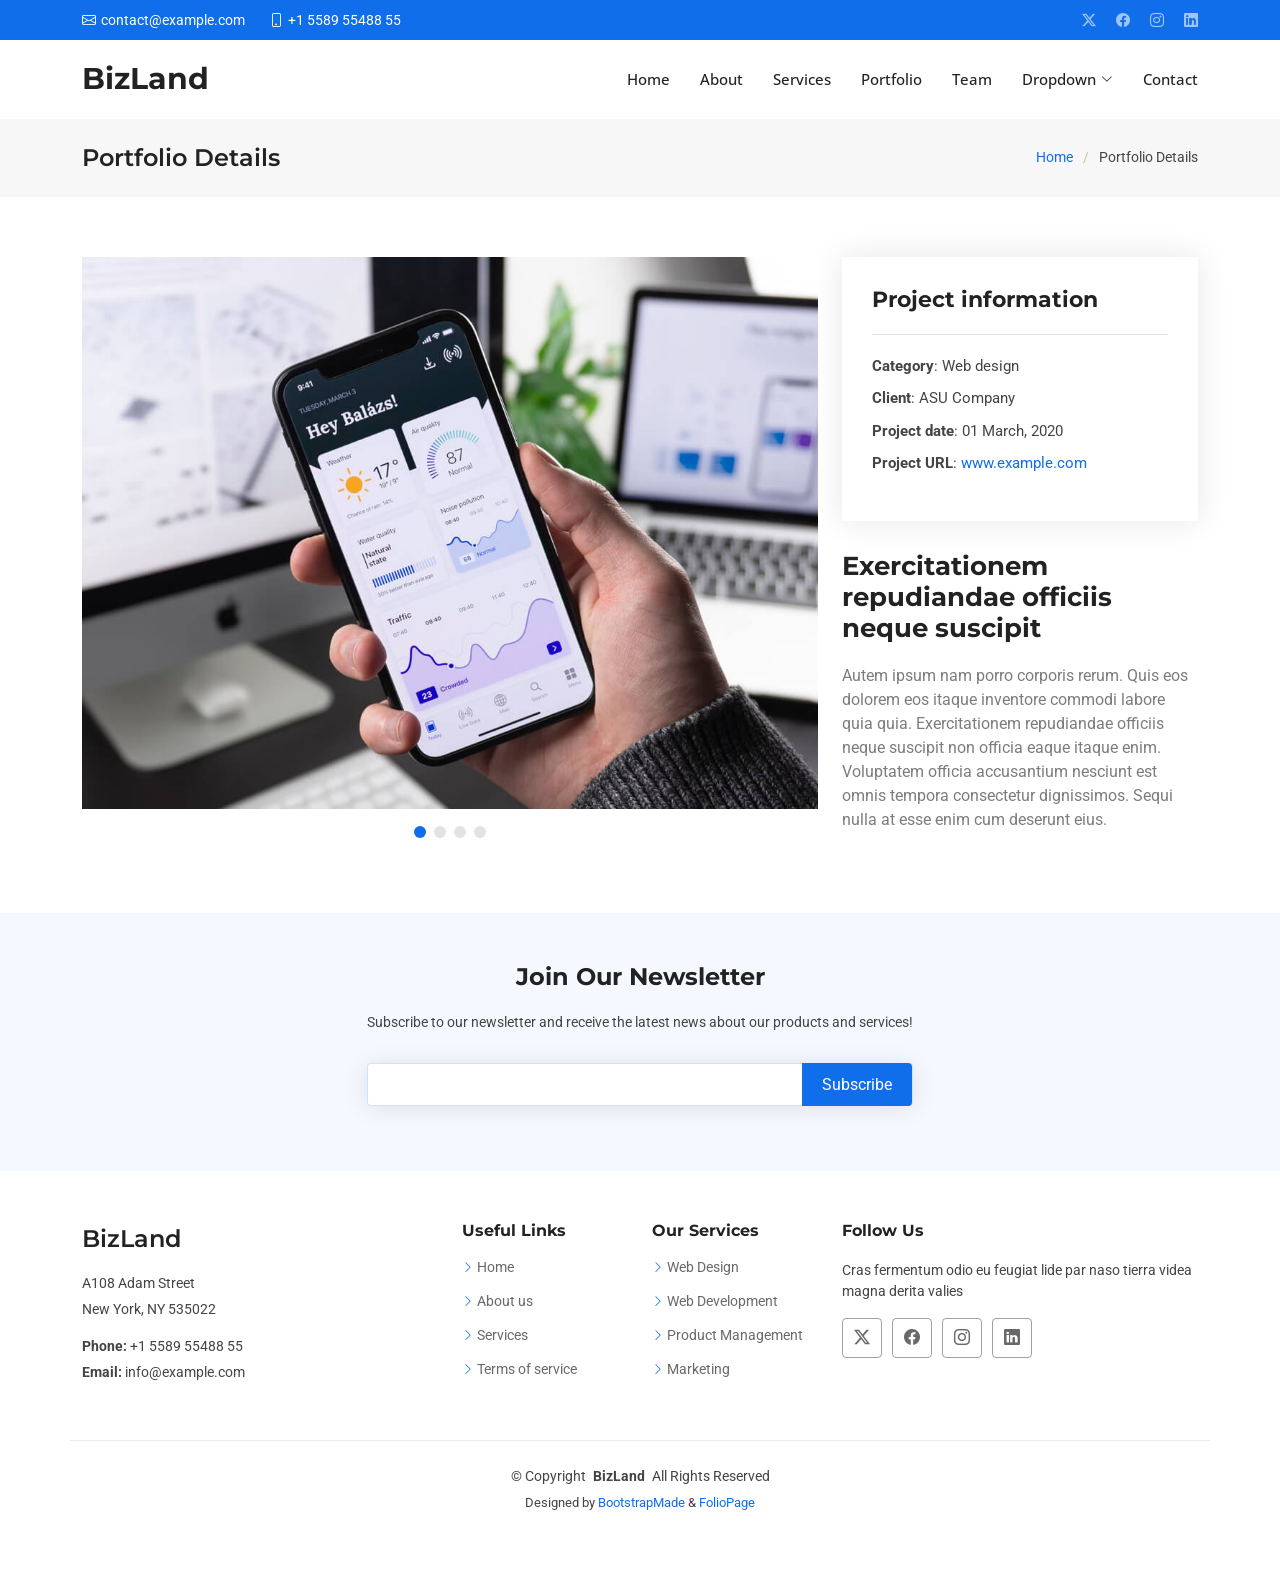
<file: portfolio-details.html>
<!DOCTYPE html>
<html lang="en">

<head>
  <meta charset="utf-8">
  <meta content="width=device-width, initial-scale=1.0" name="viewport">
  <title>Portfolio Details - BizLand Bootstrap Template</title>
  <meta name="description" content="">
  <meta name="keywords" content="">

  <!-- Favicons -->
  <link href="assets/img/favicon.png" rel="icon">
  <link href="assets/img/apple-touch-icon.png" rel="apple-touch-icon">

  <!-- Fonts -->
  <link href="https://fonts.googleapis.com" rel="preconnect">
  <link href="https://fonts.gstatic.com" rel="preconnect" crossorigin>
  <link href="https://fonts.googleapis.com/css2?family=Roboto:ital,wght@0,100;0,300;0,400;0,500;0,700;0,900;1,100;1,300;1,400;1,500;1,700;1,900&family=Open+Sans:ital,wght@0,300;0,400;0,500;0,600;0,700;0,800;1,300;1,400;1,500;1,600;1,700;1,800&family=Montserrat:ital,wght@0,100;0,200;0,300;0,400;0,500;0,600;0,700;0,800;0,900;1,100;1,200;1,300;1,400;1,500;1,600;1,700;1,800;1,900&display=swap" rel="stylesheet">

  <!-- Vendor CSS Files -->
  <link href="assets/vendor/bootstrap/css/bootstrap.min.css" rel="stylesheet">
  <link href="assets/vendor/bootstrap-icons/bootstrap-icons.css" rel="stylesheet">
  <link href="assets/vendor/aos/aos.css" rel="stylesheet">
  <link href="assets/vendor/glightbox/css/glightbox.min.css" rel="stylesheet">
  <link href="assets/vendor/swiper/swiper-bundle.min.css" rel="stylesheet">

  <!-- Main CSS File -->
  <link href="assets/css/main.css" rel="stylesheet">

  <!-- =======================================================
  * Template Name: BizLand
  * Template URL: https://bootstrapmade.com/bizland-bootstrap-business-template/
  * Updated: Nov 20 2026 with Bootstrap v5.3.9
  * Author: BootstrapMade.com
  * License: https://bootstrapmade.com/license/
  ======================================================== -->
</head>

<body class="portfolio-details-page">

  <header id="header" class="header sticky-top">

    <div class="topbar d-flex align-items-center">
      <div class="container d-flex justify-content-center justify-content-md-between">
        <div class="contact-info d-flex align-items-center">
          <i class="bi bi-envelope d-flex align-items-center"><a href="mailto:contact@example.com">contact@example.com</a></i>
          <i class="bi bi-phone d-flex align-items-center ms-4"><span>+1 5589 55488 55</span></i>
        </div>
        <div class="social-links d-none d-md-flex align-items-center">
          <a href="#" class="twitter"><i class="bi bi-twitter-x"></i></a>
          <a href="#" class="facebook"><i class="bi bi-facebook"></i></a>
          <a href="#" class="instagram"><i class="bi bi-instagram"></i></a>
          <a href="#" class="linkedin"><i class="bi bi-linkedin"></i></a>
        </div>
      </div>
    </div><!-- End Top Bar -->

    <div class="branding d-flex align-items-cente">

      <div class="container position-relative d-flex align-items-center justify-content-between">
        <a href="index.html" class="logo d-flex align-items-center">
          <!-- Uncomment the line below if you also wish to use an image logo -->
          <!-- <img src="assets/img/logo.png" alt=""> -->
          <h1 class="sitename">BizLand</h1>
        </a>

        <nav id="navmenu" class="navmenu">
          <ul>
            <li><a href="#hero">Home</a></li>
            <li><a href="#about">About</a></li>
            <li><a href="#services">Services</a></li>
            <li><a href="#portfolio">Portfolio</a></li>
            <li><a href="#team">Team</a></li>
            <li class="dropdown"><a href="#"><span>Dropdown</span> <i class="bi bi-chevron-down toggle-dropdown"></i></a>
              <ul>
                <li><a href="#">Dropdown 1</a></li>
                <li class="dropdown"><a href="#"><span>Deep Dropdown</span> <i class="bi bi-chevron-down toggle-dropdown"></i></a>
                  <ul>
                    <li><a href="#">Deep Dropdown 1</a></li>
                    <li><a href="#">Deep Dropdown 2</a></li>
                    <li><a href="#">Deep Dropdown 3</a></li>
                    <li><a href="#">Deep Dropdown 4</a></li>
                    <li><a href="#">Deep Dropdown 5</a></li>
                  </ul>
                </li>
                <li><a href="#">Dropdown 2</a></li>
                <li><a href="#">Dropdown 3</a></li>
                <li><a href="#">Dropdown 4</a></li>
              </ul>
            </li>
            <li><a href="#contact">Contact</a></li>
          </ul>
          <i class="mobile-nav-toggle d-xl-none bi bi-list"></i>
        </nav>

      </div>

    </div>

  </header>

  <main class="main">

    <!-- Page Title -->
    <div class="page-title" data-aos="fade">
      <div class="container d-lg-flex justify-content-between align-items-center">
        <h1 class="mb-2 mb-lg-0">Portfolio Details</h1>
        <nav class="breadcrumbs">
          <ol>
            <li><a href="index.html">Home</a></li>
            <li class="current">Portfolio Details</li>
          </ol>
        </nav>
      </div>
    </div><!-- End Page Title -->

    <!-- Portfolio Details Section -->
    <section id="portfolio-details" class="portfolio-details section">

      <div class="container" data-aos="fade-up" data-aos-delay="100">

        <div class="row gy-4">

          <div class="col-lg-8">
            <div class="portfolio-details-slider swiper init-swiper">

              <script type="application/json" class="swiper-config">
                {
                  "loop": true,
                  "speed": 600,
                  "autoplay": {
                    "delay": 5000
                  },
                  "slidesPerView": "auto",
                  "pagination": {
                    "el": ".swiper-pagination",
                    "type": "bullets",
                    "clickable": true
                  }
                }
              </script>

              <div class="swiper-wrapper align-items-center">

                <div class="swiper-slide">
                  <img src="assets/img/portfolio/app-1.jpg" alt="">
                </div>

                <div class="swiper-slide">
                  <img src="assets/img/portfolio/product-1.jpg" alt="">
                </div>

                <div class="swiper-slide">
                  <img src="assets/img/portfolio/branding-1.jpg" alt="">
                </div>

                <div class="swiper-slide">
                  <img src="assets/img/portfolio/books-1.jpg" alt="">
                </div>

              </div>
              <div class="swiper-pagination"></div>
            </div>
          </div>

          <div class="col-lg-4">
            <div class="portfolio-info" data-aos="fade-up" data-aos-delay="200">
              <h3>Project information</h3>
              <ul>
                <li><strong>Category</strong>: Web design</li>
                <li><strong>Client</strong>: ASU Company</li>
                <li><strong>Project date</strong>: 01 March, 2020</li>
                <li><strong>Project URL</strong>: <a href="#">www.example.com</a></li>
              </ul>
            </div>
            <div class="portfolio-description" data-aos="fade-up" data-aos-delay="300">
              <h2>Exercitationem repudiandae officiis neque suscipit</h2>
              <p>
                Autem ipsum nam porro corporis rerum. Quis eos dolorem eos itaque inventore commodi labore quia quia. Exercitationem repudiandae officiis neque suscipit non officia eaque itaque enim. Voluptatem officia accusantium nesciunt est omnis tempora consectetur dignissimos. Sequi nulla at esse enim cum deserunt eius.
              </p>
            </div>
          </div>

        </div>

      </div>

    </section><!-- /Portfolio Details Section -->

  </main>

  <footer id="footer" class="footer">

    <div class="footer-newsletter">
      <div class="container">
        <div class="row justify-content-center text-center">
          <div class="col-lg-6">
            <h4>Join Our Newsletter</h4>
            <p>Subscribe to our newsletter and receive the latest news about our products and services!</p>
            <form action="forms/newsletter.php" method="post" class="php-email-form">
              <div class="newsletter-form"><input type="email" name="email"><input type="submit" value="Subscribe"></div>
              <div class="loading">Loading</div>
              <div class="error-message"></div>
              <div class="sent-message">Your subscription request has been sent. Thank you!</div>
            </form>
          </div>
        </div>
      </div>
    </div>

    <div class="container footer-top">
      <div class="row gy-4">
        <div class="col-lg-4 col-md-6 footer-about">
          <a href="index.html" class="d-flex align-items-center">
            <span class="sitename">BizLand</span>
          </a>
          <div class="footer-contact pt-3">
            <p>A108 Adam Street</p>
            <p>New York, NY 535022</p>
            <p class="mt-3"><strong>Phone:</strong> <span>+1 5589 55488 55</span></p>
            <p><strong>Email:</strong> <span>info@example.com</span></p>
          </div>
        </div>

        <div class="col-lg-2 col-md-3 footer-links">
          <h4>Useful Links</h4>
          <ul>
            <li><i class="bi bi-chevron-right"></i> <a href="#">Home</a></li>
            <li><i class="bi bi-chevron-right"></i> <a href="#">About us</a></li>
            <li><i class="bi bi-chevron-right"></i> <a href="#">Services</a></li>
            <li><i class="bi bi-chevron-right"></i> <a href="#">Terms of service</a></li>
          </ul>
        </div>

        <div class="col-lg-2 col-md-3 footer-links">
          <h4>Our Services</h4>
          <ul>
            <li><i class="bi bi-chevron-right"></i> <a href="#">Web Design</a></li>
            <li><i class="bi bi-chevron-right"></i> <a href="#">Web Development</a></li>
            <li><i class="bi bi-chevron-right"></i> <a href="#">Product Management</a></li>
            <li><i class="bi bi-chevron-right"></i> <a href="#">Marketing</a></li>
          </ul>
        </div>

        <div class="col-lg-4 col-md-12">
          <h4>Follow Us</h4>
          <p>Cras fermentum odio eu feugiat lide par naso tierra videa magna derita valies</p>
          <div class="social-links d-flex">
            <a href=""><i class="bi bi-twitter-x"></i></a>
            <a href=""><i class="bi bi-facebook"></i></a>
            <a href=""><i class="bi bi-instagram"></i></a>
            <a href=""><i class="bi bi-linkedin"></i></a>
          </div>
        </div>

      </div>
    </div>

    <div class="container copyright text-center mt-4">
      <p>© <span>Copyright</span> <strong class="px-1 sitename">BizLand</strong> <span>All Rights Reserved</span></p>
      <div class="credits">
        <!-- All the links in the footer should remain intact. -->
        <!-- You can delete the links only if you've purchased the pro version. -->
        <!-- Licensing information: https://bootstrapmade.com/license/ -->
        <!-- Purchase the pro version with working PHP/AJAX contact form: [buy-url] -->
        Designed by <a href="https://bootstrapmade.com/">BootstrapMade</a> & <a href="https://foliopage.com">FolioPage</a>
      </div>
    </div>

  </footer>

  <!-- Scroll Top -->
  <a href="#" id="scroll-top" class="scroll-top d-flex align-items-center justify-content-center"><i class="bi bi-arrow-up-short"></i></a>

  <!-- Preloader -->
  <div id="preloader">
    <div></div>
    <div></div>
    <div></div>
    <div></div>
  </div>

  <!-- Vendor JS Files -->
  <script src="assets/vendor/bootstrap/js/bootstrap.bundle.min.js"></script>
  <script src="assets/vendor/php-email-form/validate.js"></script>
  <script src="assets/vendor/aos/aos.js"></script>
  <script src="assets/vendor/glightbox/js/glightbox.min.js"></script>
  <script src="assets/vendor/waypoints/noframework.waypoints.js"></script>
  <script src="assets/vendor/purecounter/purecounter_vanilla.js"></script>
  <script src="assets/vendor/swiper/swiper-bundle.min.js"></script>
  <script src="assets/vendor/imagesloaded/imagesloaded.pkgd.min.js"></script>
  <script src="assets/vendor/isotope-layout/isotope.pkgd.min.js"></script>

  <!-- Main JS File -->
  <script src="assets/js/main.js"></script>

</body>

</html>
</file>
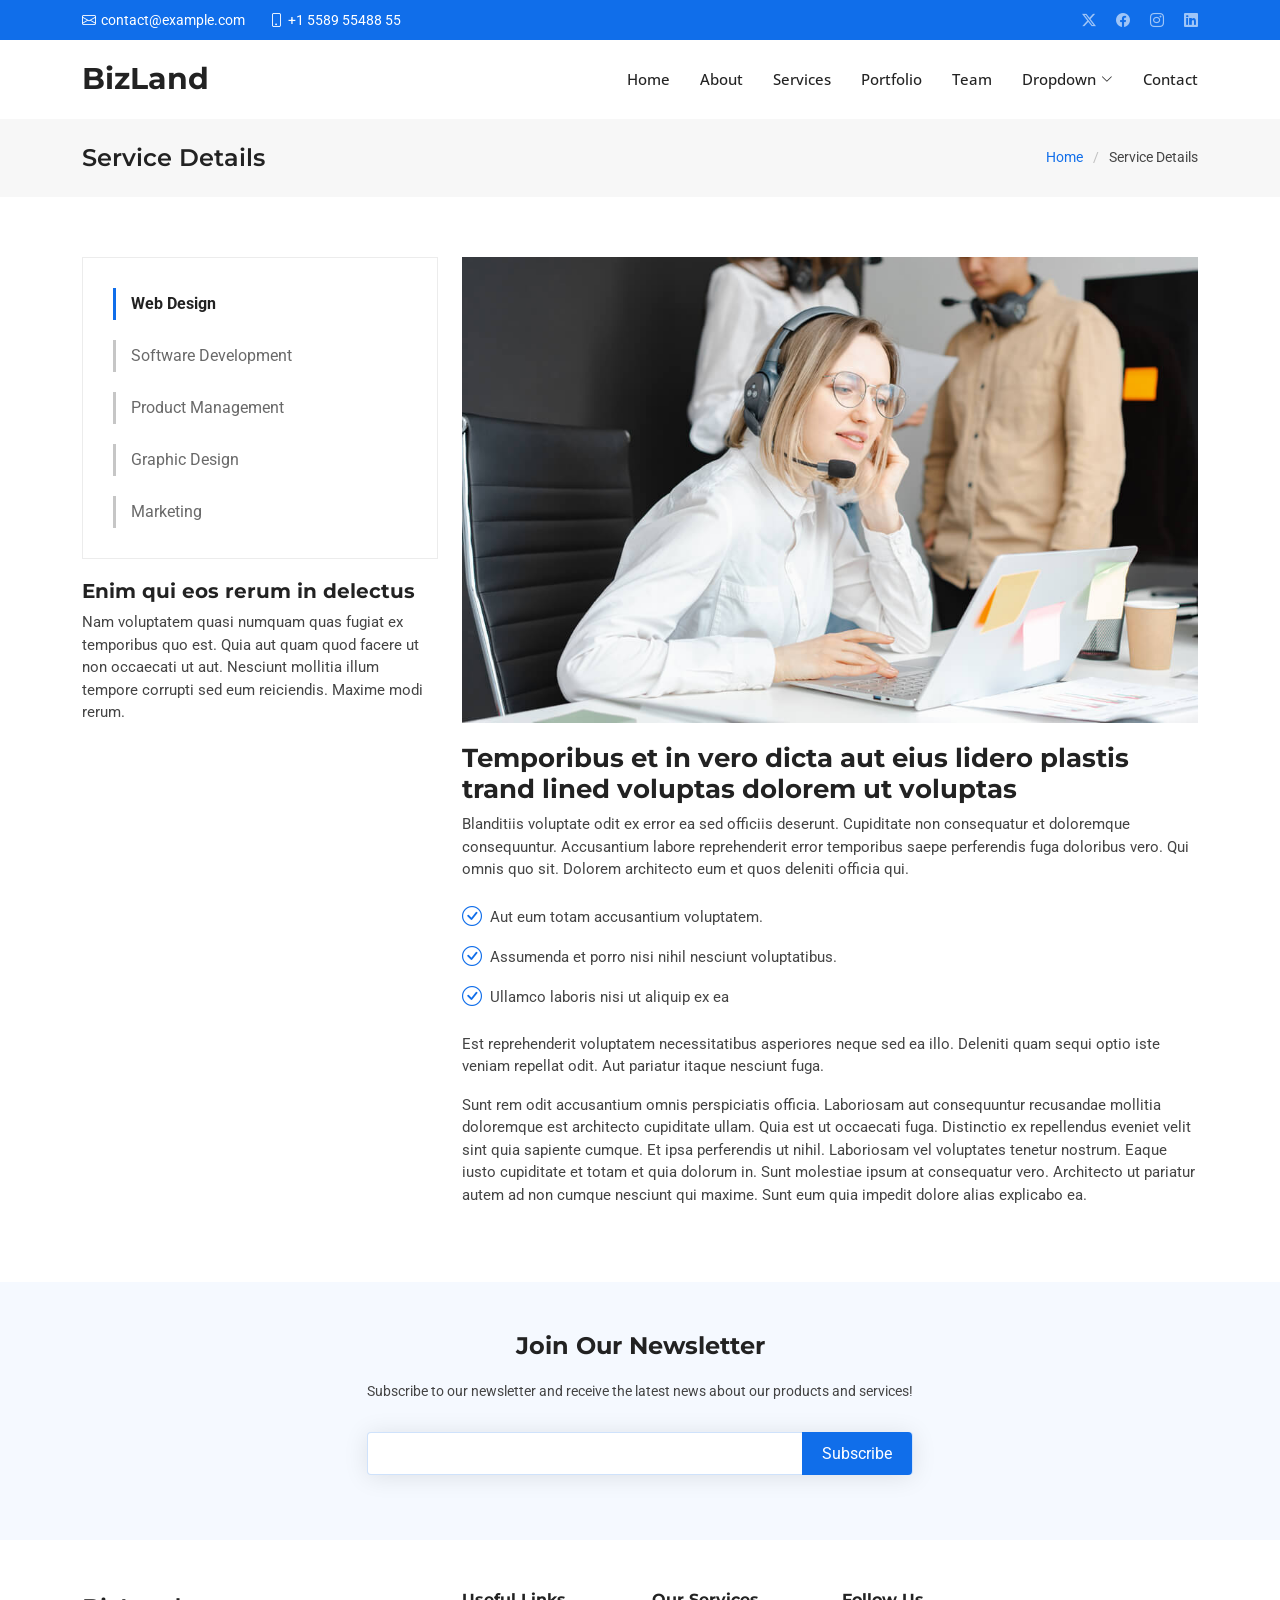
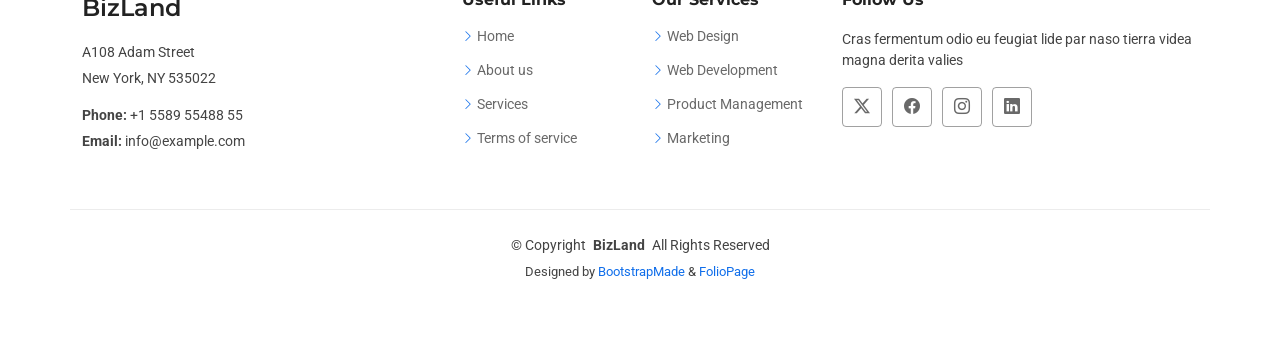
<file: service-details.html>
<!DOCTYPE html>
<html lang="en">

<head>
  <meta charset="utf-8">
  <meta content="width=device-width, initial-scale=1.0" name="viewport">
  <title>Service Details - BizLand Bootstrap Template</title>
  <meta name="description" content="">
  <meta name="keywords" content="">

  <!-- Favicons -->
  <link href="assets/img/favicon.png" rel="icon">
  <link href="assets/img/apple-touch-icon.png" rel="apple-touch-icon">

  <!-- Fonts -->
  <link href="https://fonts.googleapis.com" rel="preconnect">
  <link href="https://fonts.gstatic.com" rel="preconnect" crossorigin>
  <link href="https://fonts.googleapis.com/css2?family=Roboto:ital,wght@0,100;0,300;0,400;0,500;0,700;0,900;1,100;1,300;1,400;1,500;1,700;1,900&family=Open+Sans:ital,wght@0,300;0,400;0,500;0,600;0,700;0,800;1,300;1,400;1,500;1,600;1,700;1,800&family=Montserrat:ital,wght@0,100;0,200;0,300;0,400;0,500;0,600;0,700;0,800;0,900;1,100;1,200;1,300;1,400;1,500;1,600;1,700;1,800;1,900&display=swap" rel="stylesheet">

  <!-- Vendor CSS Files -->
  <link href="assets/vendor/bootstrap/css/bootstrap.min.css" rel="stylesheet">
  <link href="assets/vendor/bootstrap-icons/bootstrap-icons.css" rel="stylesheet">
  <link href="assets/vendor/aos/aos.css" rel="stylesheet">
  <link href="assets/vendor/glightbox/css/glightbox.min.css" rel="stylesheet">
  <link href="assets/vendor/swiper/swiper-bundle.min.css" rel="stylesheet">

  <!-- Main CSS File -->
  <link href="assets/css/main.css" rel="stylesheet">

  <!-- =======================================================
  * Template Name: BizLand
  * Template URL: https://bootstrapmade.com/bizland-bootstrap-business-template/
  * Updated: Nov 20 2026 with Bootstrap v5.3.9
  * Author: BootstrapMade.com
  * License: https://bootstrapmade.com/license/
  ======================================================== -->
</head>

<body class="service-details-page">

  <header id="header" class="header sticky-top">

    <div class="topbar d-flex align-items-center">
      <div class="container d-flex justify-content-center justify-content-md-between">
        <div class="contact-info d-flex align-items-center">
          <i class="bi bi-envelope d-flex align-items-center"><a href="mailto:contact@example.com">contact@example.com</a></i>
          <i class="bi bi-phone d-flex align-items-center ms-4"><span>+1 5589 55488 55</span></i>
        </div>
        <div class="social-links d-none d-md-flex align-items-center">
          <a href="#" class="twitter"><i class="bi bi-twitter-x"></i></a>
          <a href="#" class="facebook"><i class="bi bi-facebook"></i></a>
          <a href="#" class="instagram"><i class="bi bi-instagram"></i></a>
          <a href="#" class="linkedin"><i class="bi bi-linkedin"></i></a>
        </div>
      </div>
    </div><!-- End Top Bar -->

    <div class="branding d-flex align-items-cente">

      <div class="container position-relative d-flex align-items-center justify-content-between">
        <a href="index.html" class="logo d-flex align-items-center">
          <!-- Uncomment the line below if you also wish to use an image logo -->
          <!-- <img src="assets/img/logo.png" alt=""> -->
          <h1 class="sitename">BizLand</h1>
        </a>

        <nav id="navmenu" class="navmenu">
          <ul>
            <li><a href="#hero">Home</a></li>
            <li><a href="#about">About</a></li>
            <li><a href="#services">Services</a></li>
            <li><a href="#portfolio">Portfolio</a></li>
            <li><a href="#team">Team</a></li>
            <li class="dropdown"><a href="#"><span>Dropdown</span> <i class="bi bi-chevron-down toggle-dropdown"></i></a>
              <ul>
                <li><a href="#">Dropdown 1</a></li>
                <li class="dropdown"><a href="#"><span>Deep Dropdown</span> <i class="bi bi-chevron-down toggle-dropdown"></i></a>
                  <ul>
                    <li><a href="#">Deep Dropdown 1</a></li>
                    <li><a href="#">Deep Dropdown 2</a></li>
                    <li><a href="#">Deep Dropdown 3</a></li>
                    <li><a href="#">Deep Dropdown 4</a></li>
                    <li><a href="#">Deep Dropdown 5</a></li>
                  </ul>
                </li>
                <li><a href="#">Dropdown 2</a></li>
                <li><a href="#">Dropdown 3</a></li>
                <li><a href="#">Dropdown 4</a></li>
              </ul>
            </li>
            <li><a href="#contact">Contact</a></li>
          </ul>
          <i class="mobile-nav-toggle d-xl-none bi bi-list"></i>
        </nav>

      </div>

    </div>

  </header>

  <main class="main">

    <!-- Page Title -->
    <div class="page-title" data-aos="fade">
      <div class="container d-lg-flex justify-content-between align-items-center">
        <h1 class="mb-2 mb-lg-0">Service Details</h1>
        <nav class="breadcrumbs">
          <ol>
            <li><a href="index.html">Home</a></li>
            <li class="current">Service Details</li>
          </ol>
        </nav>
      </div>
    </div><!-- End Page Title -->

    <!-- Service Details Section -->
    <section id="service-details" class="service-details section">

      <div class="container">

        <div class="row gy-4">

          <div class="col-lg-4" data-aos="fade-up" data-aos-delay="100">
            <div class="services-list">
              <a href="#" class="active">Web Design</a>
              <a href="#">Software Development</a>
              <a href="#">Product Management</a>
              <a href="#">Graphic Design</a>
              <a href="#">Marketing</a>
            </div>

            <h4>Enim qui eos rerum in delectus</h4>
            <p>Nam voluptatem quasi numquam quas fugiat ex temporibus quo est. Quia aut quam quod facere ut non occaecati ut aut. Nesciunt mollitia illum tempore corrupti sed eum reiciendis. Maxime modi rerum.</p>
          </div>

          <div class="col-lg-8" data-aos="fade-up" data-aos-delay="200">
            <img src="assets/img/services.jpg" alt="" class="img-fluid services-img">
            <h3>Temporibus et in vero dicta aut eius lidero plastis trand lined voluptas dolorem ut voluptas</h3>
            <p>
              Blanditiis voluptate odit ex error ea sed officiis deserunt. Cupiditate non consequatur et doloremque consequuntur. Accusantium labore reprehenderit error temporibus saepe perferendis fuga doloribus vero. Qui omnis quo sit. Dolorem architecto eum et quos deleniti officia qui.
            </p>
            <ul>
              <li><i class="bi bi-check-circle"></i> <span>Aut eum totam accusantium voluptatem.</span></li>
              <li><i class="bi bi-check-circle"></i> <span>Assumenda et porro nisi nihil nesciunt voluptatibus.</span></li>
              <li><i class="bi bi-check-circle"></i> <span>Ullamco laboris nisi ut aliquip ex ea</span></li>
            </ul>
            <p>
              Est reprehenderit voluptatem necessitatibus asperiores neque sed ea illo. Deleniti quam sequi optio iste veniam repellat odit. Aut pariatur itaque nesciunt fuga.
            </p>
            <p>
              Sunt rem odit accusantium omnis perspiciatis officia. Laboriosam aut consequuntur recusandae mollitia doloremque est architecto cupiditate ullam. Quia est ut occaecati fuga. Distinctio ex repellendus eveniet velit sint quia sapiente cumque. Et ipsa perferendis ut nihil. Laboriosam vel voluptates tenetur nostrum. Eaque iusto cupiditate et totam et quia dolorum in. Sunt molestiae ipsum at consequatur vero. Architecto ut pariatur autem ad non cumque nesciunt qui maxime. Sunt eum quia impedit dolore alias explicabo ea.
            </p>
          </div>

        </div>

      </div>

    </section><!-- /Service Details Section -->

  </main>

  <footer id="footer" class="footer">

    <div class="footer-newsletter">
      <div class="container">
        <div class="row justify-content-center text-center">
          <div class="col-lg-6">
            <h4>Join Our Newsletter</h4>
            <p>Subscribe to our newsletter and receive the latest news about our products and services!</p>
            <form action="forms/newsletter.php" method="post" class="php-email-form">
              <div class="newsletter-form"><input type="email" name="email"><input type="submit" value="Subscribe"></div>
              <div class="loading">Loading</div>
              <div class="error-message"></div>
              <div class="sent-message">Your subscription request has been sent. Thank you!</div>
            </form>
          </div>
        </div>
      </div>
    </div>

    <div class="container footer-top">
      <div class="row gy-4">
        <div class="col-lg-4 col-md-6 footer-about">
          <a href="index.html" class="d-flex align-items-center">
            <span class="sitename">BizLand</span>
          </a>
          <div class="footer-contact pt-3">
            <p>A108 Adam Street</p>
            <p>New York, NY 535022</p>
            <p class="mt-3"><strong>Phone:</strong> <span>+1 5589 55488 55</span></p>
            <p><strong>Email:</strong> <span>info@example.com</span></p>
          </div>
        </div>

        <div class="col-lg-2 col-md-3 footer-links">
          <h4>Useful Links</h4>
          <ul>
            <li><i class="bi bi-chevron-right"></i> <a href="#">Home</a></li>
            <li><i class="bi bi-chevron-right"></i> <a href="#">About us</a></li>
            <li><i class="bi bi-chevron-right"></i> <a href="#">Services</a></li>
            <li><i class="bi bi-chevron-right"></i> <a href="#">Terms of service</a></li>
          </ul>
        </div>

        <div class="col-lg-2 col-md-3 footer-links">
          <h4>Our Services</h4>
          <ul>
            <li><i class="bi bi-chevron-right"></i> <a href="#">Web Design</a></li>
            <li><i class="bi bi-chevron-right"></i> <a href="#">Web Development</a></li>
            <li><i class="bi bi-chevron-right"></i> <a href="#">Product Management</a></li>
            <li><i class="bi bi-chevron-right"></i> <a href="#">Marketing</a></li>
          </ul>
        </div>

        <div class="col-lg-4 col-md-12">
          <h4>Follow Us</h4>
          <p>Cras fermentum odio eu feugiat lide par naso tierra videa magna derita valies</p>
          <div class="social-links d-flex">
            <a href=""><i class="bi bi-twitter-x"></i></a>
            <a href=""><i class="bi bi-facebook"></i></a>
            <a href=""><i class="bi bi-instagram"></i></a>
            <a href=""><i class="bi bi-linkedin"></i></a>
          </div>
        </div>

      </div>
    </div>

    <div class="container copyright text-center mt-4">
      <p>© <span>Copyright</span> <strong class="px-1 sitename">BizLand</strong> <span>All Rights Reserved</span></p>
      <div class="credits">
        <!-- All the links in the footer should remain intact. -->
        <!-- You can delete the links only if you've purchased the pro version. -->
        <!-- Licensing information: https://bootstrapmade.com/license/ -->
        <!-- Purchase the pro version with working PHP/AJAX contact form: [buy-url] -->
        Designed by <a href="https://bootstrapmade.com/">BootstrapMade</a> & <a href="https://foliopage.com">FolioPage</a>
      </div>
    </div>

  </footer>

  <!-- Scroll Top -->
  <a href="#" id="scroll-top" class="scroll-top d-flex align-items-center justify-content-center"><i class="bi bi-arrow-up-short"></i></a>

  <!-- Preloader -->
  <div id="preloader">
    <div></div>
    <div></div>
    <div></div>
    <div></div>
  </div>

  <!-- Vendor JS Files -->
  <script src="assets/vendor/bootstrap/js/bootstrap.bundle.min.js"></script>
  <script src="assets/vendor/php-email-form/validate.js"></script>
  <script src="assets/vendor/aos/aos.js"></script>
  <script src="assets/vendor/glightbox/js/glightbox.min.js"></script>
  <script src="assets/vendor/waypoints/noframework.waypoints.js"></script>
  <script src="assets/vendor/purecounter/purecounter_vanilla.js"></script>
  <script src="assets/vendor/swiper/swiper-bundle.min.js"></script>
  <script src="assets/vendor/imagesloaded/imagesloaded.pkgd.min.js"></script>
  <script src="assets/vendor/isotope-layout/isotope.pkgd.min.js"></script>

  <!-- Main JS File -->
  <script src="assets/js/main.js"></script>

</body>

</html>
</file>
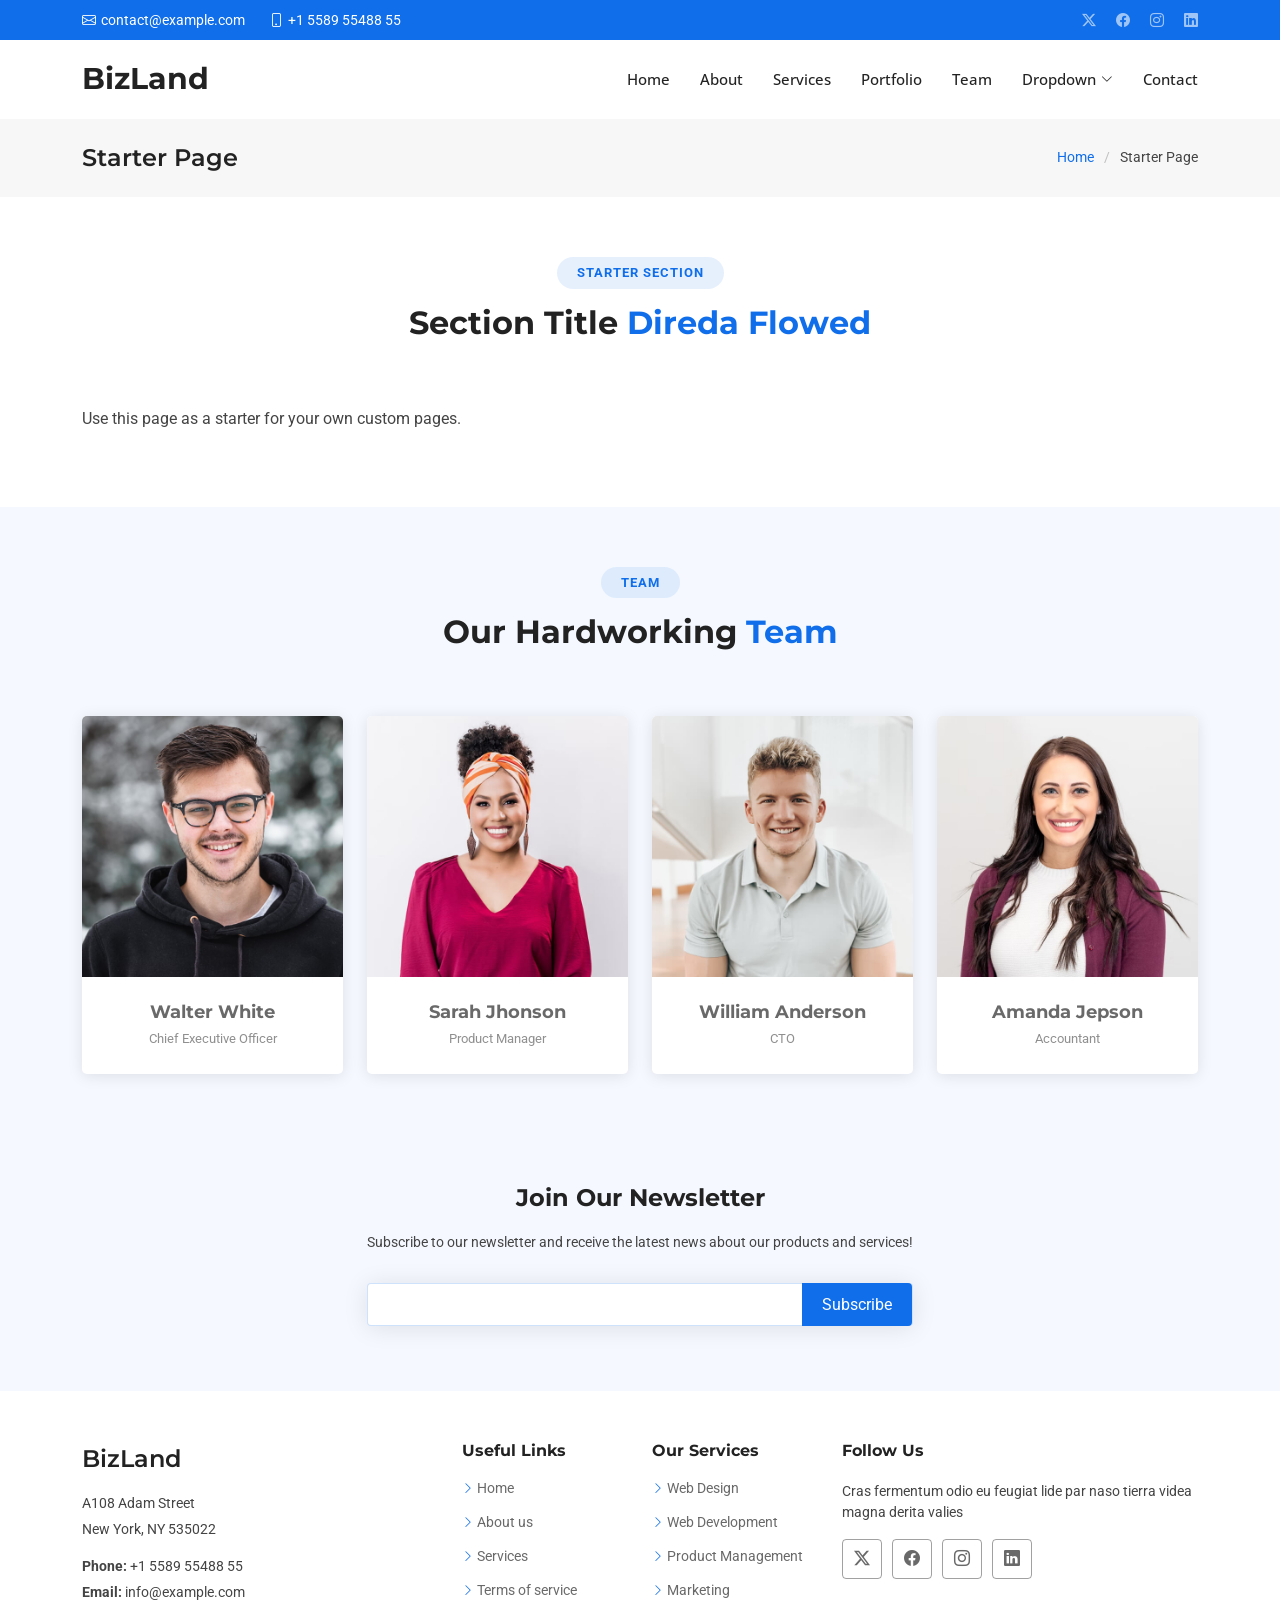
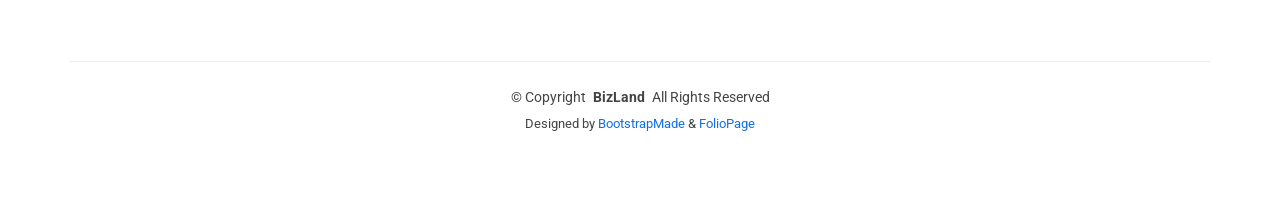
<file: starter-page.html>
<!DOCTYPE html>
<html lang="en">

<head>
  <meta charset="utf-8">
  <meta content="width=device-width, initial-scale=1.0" name="viewport">
  <title>Starter Page - BizLand Bootstrap Template</title>
  <meta name="description" content="">
  <meta name="keywords" content="">

  <!-- Favicons -->
  <link href="assets/img/favicon.png" rel="icon">
  <link href="assets/img/apple-touch-icon.png" rel="apple-touch-icon">

  <!-- Fonts -->
  <link href="https://fonts.googleapis.com" rel="preconnect">
  <link href="https://fonts.gstatic.com" rel="preconnect" crossorigin>
  <link href="https://fonts.googleapis.com/css2?family=Roboto:ital,wght@0,100;0,300;0,400;0,500;0,700;0,900;1,100;1,300;1,400;1,500;1,700;1,900&family=Open+Sans:ital,wght@0,300;0,400;0,500;0,600;0,700;0,800;1,300;1,400;1,500;1,600;1,700;1,800&family=Montserrat:ital,wght@0,100;0,200;0,300;0,400;0,500;0,600;0,700;0,800;0,900;1,100;1,200;1,300;1,400;1,500;1,600;1,700;1,800;1,900&display=swap" rel="stylesheet">

  <!-- Vendor CSS Files -->
  <link href="assets/vendor/bootstrap/css/bootstrap.min.css" rel="stylesheet">
  <link href="assets/vendor/bootstrap-icons/bootstrap-icons.css" rel="stylesheet">
  <link href="assets/vendor/aos/aos.css" rel="stylesheet">
  <link href="assets/vendor/glightbox/css/glightbox.min.css" rel="stylesheet">
  <link href="assets/vendor/swiper/swiper-bundle.min.css" rel="stylesheet">

  <!-- Main CSS File -->
  <link href="assets/css/main.css" rel="stylesheet">

  <!-- =======================================================
  * Template Name: BizLand
  * Template URL: https://bootstrapmade.com/bizland-bootstrap-business-template/
  * Updated: Nov 20 2026 with Bootstrap v5.3.9
  * Author: BootstrapMade.com
  * License: https://bootstrapmade.com/license/
  ======================================================== -->
</head>

<body class="starter-page-page">

  <header id="header" class="header sticky-top">

    <div class="topbar d-flex align-items-center">
      <div class="container d-flex justify-content-center justify-content-md-between">
        <div class="contact-info d-flex align-items-center">
          <i class="bi bi-envelope d-flex align-items-center"><a href="mailto:contact@example.com">contact@example.com</a></i>
          <i class="bi bi-phone d-flex align-items-center ms-4"><span>+1 5589 55488 55</span></i>
        </div>
        <div class="social-links d-none d-md-flex align-items-center">
          <a href="#" class="twitter"><i class="bi bi-twitter-x"></i></a>
          <a href="#" class="facebook"><i class="bi bi-facebook"></i></a>
          <a href="#" class="instagram"><i class="bi bi-instagram"></i></a>
          <a href="#" class="linkedin"><i class="bi bi-linkedin"></i></a>
        </div>
      </div>
    </div><!-- End Top Bar -->

    <div class="branding d-flex align-items-cente">

      <div class="container position-relative d-flex align-items-center justify-content-between">
        <a href="index.html" class="logo d-flex align-items-center">
          <!-- Uncomment the line below if you also wish to use an image logo -->
          <!-- <img src="assets/img/logo.png" alt=""> -->
          <h1 class="sitename">BizLand</h1>
        </a>

        <nav id="navmenu" class="navmenu">
          <ul>
            <li><a href="#hero">Home</a></li>
            <li><a href="#about">About</a></li>
            <li><a href="#services">Services</a></li>
            <li><a href="#portfolio">Portfolio</a></li>
            <li><a href="#team">Team</a></li>
            <li class="dropdown"><a href="#"><span>Dropdown</span> <i class="bi bi-chevron-down toggle-dropdown"></i></a>
              <ul>
                <li><a href="#">Dropdown 1</a></li>
                <li class="dropdown"><a href="#"><span>Deep Dropdown</span> <i class="bi bi-chevron-down toggle-dropdown"></i></a>
                  <ul>
                    <li><a href="#">Deep Dropdown 1</a></li>
                    <li><a href="#">Deep Dropdown 2</a></li>
                    <li><a href="#">Deep Dropdown 3</a></li>
                    <li><a href="#">Deep Dropdown 4</a></li>
                    <li><a href="#">Deep Dropdown 5</a></li>
                  </ul>
                </li>
                <li><a href="#">Dropdown 2</a></li>
                <li><a href="#">Dropdown 3</a></li>
                <li><a href="#">Dropdown 4</a></li>
              </ul>
            </li>
            <li><a href="#contact">Contact</a></li>
          </ul>
          <i class="mobile-nav-toggle d-xl-none bi bi-list"></i>
        </nav>

      </div>

    </div>

  </header>

  <main class="main">

    <!-- Page Title -->
    <div class="page-title" data-aos="fade">
      <div class="container d-lg-flex justify-content-between align-items-center">
        <h1 class="mb-2 mb-lg-0">Starter Page</h1>
        <nav class="breadcrumbs">
          <ol>
            <li><a href="index.html">Home</a></li>
            <li class="current">Starter Page</li>
          </ol>
        </nav>
      </div>
    </div><!-- End Page Title -->

    <!-- Starter Section Section -->
    <section id="starter-section" class="starter-section section">

      <!-- Section Title -->
      <div class="container section-title" data-aos="fade-up">
        <h2>Starter Section</h2>
        <p><span>Section Title</span> <span class="description-title">Direda Flowed</span></p>
      </div><!-- End Section Title -->

      <div class="container" data-aos="fade-up">
        <p>Use this page as a starter for your own custom pages.</p>
      </div>

    </section><!-- /Starter Section Section -->


        <!-- Team Section -->
    <section id="team" class="team section light-background">

      <!-- Section Title -->
      <div class="container section-title" data-aos="fade-up">
        <h2>Team</h2>
        <p><span>Our Hardworking</span> <span class="description-title">Team</span></p>
      </div><!-- End Section Title -->

      <div class="container">

        <div class="row gy-4">

          <div class="col-lg-3 col-md-6 d-flex align-items-stretch" data-aos="fade-up" data-aos-delay="100">
            <div class="team-member">
              <div class="member-img">
                <img src="assets/img/team/team-1.jpg" class="img-fluid" alt="">
                <div class="social">
                  <a href=""><i class="bi bi-twitter-x"></i></a>
                  <a href=""><i class="bi bi-facebook"></i></a>
                  <a href=""><i class="bi bi-instagram"></i></a>
                  <a href=""><i class="bi bi-linkedin"></i></a>
                </div>
              </div>
              <div class="member-info">
                <h4>Walter White</h4>
                <span>Chief Executive Officer</span>
              </div>
            </div>
          </div><!-- End Team Member -->

          <div class="col-lg-3 col-md-6 d-flex align-items-stretch" data-aos="fade-up" data-aos-delay="200">
            <div class="team-member">
              <div class="member-img">
                <img src="assets/img/team/team-2.jpg" class="img-fluid" alt="">
                <div class="social">
                  <a href=""><i class="bi bi-twitter-x"></i></a>
                  <a href=""><i class="bi bi-facebook"></i></a>
                  <a href=""><i class="bi bi-instagram"></i></a>
                  <a href=""><i class="bi bi-linkedin"></i></a>
                </div>
              </div>
              <div class="member-info">
                <h4>Sarah Jhonson</h4>
                <span>Product Manager</span>
              </div>
            </div>
          </div><!-- End Team Member -->

          <div class="col-lg-3 col-md-6 d-flex align-items-stretch" data-aos="fade-up" data-aos-delay="300">
            <div class="team-member">
              <div class="member-img">
                <img src="assets/img/team/team-3.jpg" class="img-fluid" alt="">
                <div class="social">
                  <a href=""><i class="bi bi-twitter-x"></i></a>
                  <a href=""><i class="bi bi-facebook"></i></a>
                  <a href=""><i class="bi bi-instagram"></i></a>
                  <a href=""><i class="bi bi-linkedin"></i></a>
                </div>
              </div>
              <div class="member-info">
                <h4>William Anderson</h4>
                <span>CTO</span>
              </div>
            </div>
          </div><!-- End Team Member -->

          <div class="col-lg-3 col-md-6 d-flex align-items-stretch" data-aos="fade-up" data-aos-delay="400">
            <div class="team-member">
              <div class="member-img">
                <img src="assets/img/team/team-4.jpg" class="img-fluid" alt="">
                <div class="social">
                  <a href=""><i class="bi bi-twitter-x"></i></a>
                  <a href=""><i class="bi bi-facebook"></i></a>
                  <a href=""><i class="bi bi-instagram"></i></a>
                  <a href=""><i class="bi bi-linkedin"></i></a>
                </div>
              </div>
              <div class="member-info">
                <h4>Amanda Jepson</h4>
                <span>Accountant</span>
              </div>
            </div>
          </div><!-- End Team Member -->

        </div>

      </div>

    </section><!-- /Team Section -->
    
  </main>

  <footer id="footer" class="footer">

    <div class="footer-newsletter">
      <div class="container">
        <div class="row justify-content-center text-center">
          <div class="col-lg-6">
            <h4>Join Our Newsletter</h4>
            <p>Subscribe to our newsletter and receive the latest news about our products and services!</p>
            <form action="forms/newsletter.php" method="post" class="php-email-form">
              <div class="newsletter-form"><input type="email" name="email"><input type="submit" value="Subscribe"></div>
              <div class="loading">Loading</div>
              <div class="error-message"></div>
              <div class="sent-message">Your subscription request has been sent. Thank you!</div>
            </form>
          </div>
        </div>
      </div>
    </div>

    <div class="container footer-top">
      <div class="row gy-4">
        <div class="col-lg-4 col-md-6 footer-about">
          <a href="index.html" class="d-flex align-items-center">
            <span class="sitename">BizLand</span>
          </a>
          <div class="footer-contact pt-3">
            <p>A108 Adam Street</p>
            <p>New York, NY 535022</p>
            <p class="mt-3"><strong>Phone:</strong> <span>+1 5589 55488 55</span></p>
            <p><strong>Email:</strong> <span>info@example.com</span></p>
          </div>
        </div>

        <div class="col-lg-2 col-md-3 footer-links">
          <h4>Useful Links</h4>
          <ul>
            <li><i class="bi bi-chevron-right"></i> <a href="#">Home</a></li>
            <li><i class="bi bi-chevron-right"></i> <a href="#">About us</a></li>
            <li><i class="bi bi-chevron-right"></i> <a href="#">Services</a></li>
            <li><i class="bi bi-chevron-right"></i> <a href="#">Terms of service</a></li>
          </ul>
        </div>

        <div class="col-lg-2 col-md-3 footer-links">
          <h4>Our Services</h4>
          <ul>
            <li><i class="bi bi-chevron-right"></i> <a href="#">Web Design</a></li>
            <li><i class="bi bi-chevron-right"></i> <a href="#">Web Development</a></li>
            <li><i class="bi bi-chevron-right"></i> <a href="#">Product Management</a></li>
            <li><i class="bi bi-chevron-right"></i> <a href="#">Marketing</a></li>
          </ul>
        </div>

        <div class="col-lg-4 col-md-12">
          <h4>Follow Us</h4>
          <p>Cras fermentum odio eu feugiat lide par naso tierra videa magna derita valies</p>
          <div class="social-links d-flex">
            <a href=""><i class="bi bi-twitter-x"></i></a>
            <a href=""><i class="bi bi-facebook"></i></a>
            <a href=""><i class="bi bi-instagram"></i></a>
            <a href=""><i class="bi bi-linkedin"></i></a>
          </div>
        </div>

      </div>
    </div>

    <div class="container copyright text-center mt-4">
      <p>© <span>Copyright</span> <strong class="px-1 sitename">BizLand</strong> <span>All Rights Reserved</span></p>
      <div class="credits">
        <!-- All the links in the footer should remain intact. -->
        <!-- You can delete the links only if you've purchased the pro version. -->
        <!-- Licensing information: https://bootstrapmade.com/license/ -->
        <!-- Purchase the pro version with working PHP/AJAX contact form: [buy-url] -->
        Designed by <a href="https://bootstrapmade.com/">BootstrapMade</a> & <a href="https://foliopage.com">FolioPage</a>
      </div>
    </div>

  </footer>

  <!-- Scroll Top -->
  <a href="#" id="scroll-top" class="scroll-top d-flex align-items-center justify-content-center"><i class="bi bi-arrow-up-short"></i></a>

  <!-- Preloader -->
  <div id="preloader">
    <div></div>
    <div></div>
    <div></div>
    <div></div>
  </div>

  <!-- Vendor JS Files -->
  <script src="assets/vendor/bootstrap/js/bootstrap.bundle.min.js"></script>
  <script src="assets/vendor/php-email-form/validate.js"></script>
  <script src="assets/vendor/aos/aos.js"></script>
  <script src="assets/vendor/glightbox/js/glightbox.min.js"></script>
  <script src="assets/vendor/waypoints/noframework.waypoints.js"></script>
  <script src="assets/vendor/purecounter/purecounter_vanilla.js"></script>
  <script src="assets/vendor/swiper/swiper-bundle.min.js"></script>
  <script src="assets/vendor/imagesloaded/imagesloaded.pkgd.min.js"></script>
  <script src="assets/vendor/isotope-layout/isotope.pkgd.min.js"></script>

  <!-- Main JS File -->
  <script src="assets/js/main.js"></script>

</body>

</html>
</file>
<file: assets/css/main.css>
/**
* Template Name: BizLand
* Template URL: https://bootstrapmade.com/bizland-bootstrap-business-template/
* Updated: Dec 05 2024 with Bootstrap v5.3.3
* Author: BootstrapMade.com
* License: https://bootstrapmade.com/license/
*/

/*--------------------------------------------------------------
# Font & Color Variables
# Help: https://bootstrapmade.com/color-system/
--------------------------------------------------------------*/
/* Fonts */
:root {
  --default-font: "Roboto",  system-ui, -apple-system, "Segoe UI", Roboto, "Helvetica Neue", Arial, "Noto Sans", "Liberation Sans", sans-serif, "Apple Color Emoji", "Segoe UI Emoji", "Segoe UI Symbol", "Noto Color Emoji";
  --heading-font: "Montserrat",  sans-serif;
  --nav-font: "Open Sans",  sans-serif;
}

/* Global Colors - The following color variables are used throughout the website. Updating them here will change the color scheme of the entire website */
:root { 
  --background-color: #ffffff; /* Background color for the entire website, including individual sections */
  --default-color: #444444; /* Default color used for the majority of the text content across the entire website */
  --heading-color: #222222; /* Color for headings, subheadings and title throughout the website */
  --accent-color: #106eea; /* Accent color that represents your brand on the website. It's used for buttons, links, and other elements that need to stand out */
  --surface-color: #ffffff; /* The surface color is used as a background of boxed elements within sections, such as cards, icon boxes, or other elements that require a visual separation from the global background. */
  --contrast-color: #ffffff; /* Contrast color for text, ensuring readability against backgrounds of accent, heading, or default colors. */
}

/* Nav Menu Colors - The following color variables are used specifically for the navigation menu. They are separate from the global colors to allow for more customization options */
:root {
  --nav-color: #222222;  /* The default color of the main navmenu links */
  --nav-hover-color: #106eea; /* Applied to main navmenu links when they are hovered over or active */
  --nav-mobile-background-color: #ffffff; /* Used as the background color for mobile navigation menu */
  --nav-dropdown-background-color: #ffffff; /* Used as the background color for dropdown items that appear when hovering over primary navigation items */
  --nav-dropdown-color: #222222; /* Used for navigation links of the dropdown items in the navigation menu. */
  --nav-dropdown-hover-color: #106eea; /* Similar to --nav-hover-color, this color is applied to dropdown navigation links when they are hovered over. */
}

/* Color Presets - These classes override global colors when applied to any section or element, providing reuse of the sam color scheme. */

.light-background {
  --background-color: #f5f9ff;
  --surface-color: #ffffff;
}

.dark-background {
  --background-color: #060606;
  --default-color: #ffffff;
  --heading-color: #ffffff;
  --surface-color: #252525;
  --contrast-color: #ffffff;
}

/* Smooth scroll */
:root {
  scroll-behavior: smooth;
}

/*--------------------------------------------------------------
# General Styling & Shared Classes
--------------------------------------------------------------*/
body {
  color: var(--default-color);
  background-color: var(--background-color);
  font-family: var(--default-font);
}

a {
  color: var(--accent-color);
  text-decoration: none;
  transition: 0.3s;
}

a:hover {
  color: color-mix(in srgb, var(--accent-color), transparent 25%);
  text-decoration: none;
}

h1,
h2,
h3,
h4,
h5,
h6 {
  color: var(--heading-color);
  font-family: var(--heading-font);
}

/* PHP Email Form Messages
------------------------------*/
.php-email-form .error-message {
  display: none;
  background: #df1529;
  color: #ffffff;
  text-align: left;
  padding: 15px;
  margin-bottom: 24px;
  font-weight: 600;
}

.php-email-form .sent-message {
  display: none;
  color: #ffffff;
  background: #059652;
  text-align: center;
  padding: 15px;
  margin-bottom: 24px;
  font-weight: 600;
}

.php-email-form .loading {
  display: none;
  background: var(--surface-color);
  text-align: center;
  padding: 15px;
  margin-bottom: 24px;
}

.php-email-form .loading:before {
  content: "";
  display: inline-block;
  border-radius: 50%;
  width: 24px;
  height: 24px;
  margin: 0 10px -6px 0;
  border: 3px solid var(--accent-color);
  border-top-color: var(--surface-color);
  animation: php-email-form-loading 1s linear infinite;
}

@keyframes php-email-form-loading {
  0% {
    transform: rotate(0deg);
  }

  100% {
    transform: rotate(360deg);
  }
}

/*--------------------------------------------------------------
# Global Header
--------------------------------------------------------------*/
.header {
  color: var(--default-color);
  transition: all 0.5s;
  z-index: 997;
  background-color: var(--background-color);
}

.header .topbar {
  background-color: var(--accent-color);
  height: 40px;
  padding: 0;
  font-size: 14px;
  transition: all 0.5s;
}

.header .topbar .contact-info i {
  font-style: normal;
  color: var(--contrast-color);
}

.header .topbar .contact-info i a,
.header .topbar .contact-info i span {
  padding-left: 5px;
  color: var(--contrast-color);
}

@media (max-width: 575px) {

  .header .topbar .contact-info i a,
  .header .topbar .contact-info i span {
    font-size: 13px;
  }
}

.header .topbar .contact-info i a {
  line-height: 0;
  transition: 0.3s;
}

.header .topbar .contact-info i a:hover {
  color: var(--contrast-color);
  text-decoration: underline;
}

.header .topbar .social-links a {
  color: color-mix(in srgb, var(--contrast-color), transparent 40%);
  line-height: 0;
  transition: 0.3s;
  margin-left: 20px;
}

.header .topbar .social-links a:hover {
  color: var(--contrast-color);
}

.header .branding {
  background-color: var(--background-color);
  min-height: 60px;
  padding: 10px 0;
}

.header .logo {
  line-height: 1;
}

.header .logo img {
  max-height: 36px;
  margin-right: 8px;
}

.header .logo h1 {
  font-size: 30px;
  margin: 0;
  font-weight: 700;
  color: var(--heading-color);
}

.scrolled .header {
  box-shadow: 0px 0 18px rgba(0, 0, 0, 0.1);
}

.scrolled .header .topbar {
  height: 0;
  visibility: hidden;
  overflow: hidden;
}

/*--------------------------------------------------------------
# Navigation Menu
--------------------------------------------------------------*/
/* Navmenu - Desktop */
@media (min-width: 1200px) {
  .navmenu {
    padding: 0;
  }

  .navmenu ul {
    margin: 0;
    padding: 0;
    display: flex;
    list-style: none;
    align-items: center;
  }

  .navmenu li {
    position: relative;
  }

  .navmenu a,
  .navmenu a:focus {
    color: var(--nav-color);
    padding: 18px 15px;
    font-size: 15px;
    font-family: var(--nav-font);
    font-weight: 500;
    display: flex;
    align-items: center;
    justify-content: space-between;
    white-space: nowrap;
    transition: 0.3s;
  }

  .navmenu a i,
  .navmenu a:focus i {
    font-size: 12px;
    line-height: 0;
    margin-left: 5px;
    transition: 0.3s;
  }

  .navmenu li:last-child a {
    padding-right: 0;
  }

  .navmenu li:hover>a,
  .navmenu .active,
  .navmenu .active:focus {
    color: var(--nav-hover-color);
  }

  .navmenu .dropdown ul {
    margin: 0;
    padding: 10px 0;
    background: var(--nav-dropdown-background-color);
    display: block;
    position: absolute;
    visibility: hidden;
    left: 14px;
    top: 130%;
    opacity: 0;
    transition: 0.3s;
    border-radius: 4px;
    z-index: 99;
    box-shadow: 0px 0px 30px rgba(0, 0, 0, 0.1);
  }

  .navmenu .dropdown ul li {
    min-width: 200px;
  }

  .navmenu .dropdown ul a {
    padding: 10px 20px;
    font-size: 15px;
    text-transform: none;
    color: var(--nav-dropdown-color);
  }

  .navmenu .dropdown ul a i {
    font-size: 12px;
  }

  .navmenu .dropdown ul a:hover,
  .navmenu .dropdown ul .active:hover,
  .navmenu .dropdown ul li:hover>a {
    color: var(--nav-dropdown-hover-color);
  }

  .navmenu .dropdown:hover>ul {
    opacity: 1;
    top: 100%;
    visibility: visible;
  }

  .navmenu .dropdown .dropdown ul {
    top: 0;
    left: -90%;
    visibility: hidden;
  }

  .navmenu .dropdown .dropdown:hover>ul {
    opacity: 1;
    top: 0;
    left: -100%;
    visibility: visible;
  }
}

/* Navmenu - Mobile */
@media (max-width: 1199px) {
  .mobile-nav-toggle {
    color: var(--nav-color);
    font-size: 28px;
    line-height: 0;
    margin-right: 10px;
    cursor: pointer;
    transition: color 0.3s;
  }

  .navmenu {
    padding: 0;
    z-index: 9997;
  }

  .navmenu ul {
    display: none;
    list-style: none;
    position: absolute;
    inset: 60px 20px 20px 20px;
    padding: 10px 0;
    margin: 0;
    border-radius: 6px;
    background-color: var(--nav-mobile-background-color);
    overflow-y: auto;
    transition: 0.3s;
    z-index: 9998;
    box-shadow: 0px 0px 30px rgba(0, 0, 0, 0.1);
  }

  .navmenu a,
  .navmenu a:focus {
    color: var(--nav-dropdown-color);
    padding: 10px 20px;
    font-family: var(--nav-font);
    font-size: 17px;
    font-weight: 500;
    display: flex;
    align-items: center;
    justify-content: space-between;
    white-space: nowrap;
    transition: 0.3s;
  }

  .navmenu a i,
  .navmenu a:focus i {
    font-size: 12px;
    line-height: 0;
    margin-left: 5px;
    width: 30px;
    height: 30px;
    display: flex;
    align-items: center;
    justify-content: center;
    border-radius: 50%;
    transition: 0.3s;
    background-color: color-mix(in srgb, var(--accent-color), transparent 90%);
  }

  .navmenu a i:hover,
  .navmenu a:focus i:hover {
    background-color: var(--accent-color);
    color: var(--contrast-color);
  }

  .navmenu a:hover,
  .navmenu .active,
  .navmenu .active:focus {
    color: var(--nav-dropdown-hover-color);
  }

  .navmenu .active i,
  .navmenu .active:focus i {
    background-color: var(--accent-color);
    color: var(--contrast-color);
    transform: rotate(180deg);
  }

  .navmenu .dropdown ul {
    position: static;
    display: none;
    z-index: 99;
    padding: 10px 0;
    margin: 10px 20px;
    background-color: var(--nav-dropdown-background-color);
    border: 1px solid color-mix(in srgb, var(--default-color), transparent 90%);
    box-shadow: none;
    transition: all 0.5s ease-in-out;
  }

  .navmenu .dropdown ul ul {
    background-color: rgba(33, 37, 41, 0.1);
  }

  .navmenu .dropdown>.dropdown-active {
    display: block;
    background-color: rgba(33, 37, 41, 0.03);
  }

  .mobile-nav-active {
    overflow: hidden;
  }

  .mobile-nav-active .mobile-nav-toggle {
    color: #fff;
    position: absolute;
    font-size: 32px;
    top: 15px;
    right: 15px;
    margin-right: 0;
    z-index: 9999;
  }

  .mobile-nav-active .navmenu {
    position: fixed;
    overflow: hidden;
    inset: 0;
    background: rgba(33, 37, 41, 0.8);
    transition: 0.3s;
  }

  .mobile-nav-active .navmenu>ul {
    display: block;
  }
}

/*--------------------------------------------------------------
# Global Footer
--------------------------------------------------------------*/
.footer {
  color: var(--default-color);
  background-color: var(--background-color);
  font-size: 14px;
  padding-bottom: 50px;
  position: relative;
}

.footer .footer-newsletter {
  background-color: color-mix(in srgb, var(--accent-color), transparent 96%);
  padding: 50px 0;
}

.footer .footer-newsletter h4 {
  font-size: 24px;
}

.footer .footer-newsletter .newsletter-form {
  margin-top: 30px;
  margin-bottom: 15px;
  padding: 6px 8px;
  position: relative;
  background-color: var(--surface-color);
  border: 1px solid color-mix(in srgb, var(--accent-color), transparent 80%);
  box-shadow: 0px 2px 25px rgba(0, 0, 0, 0.1);
  display: flex;
  transition: 0.3s;
  border-radius: 4px;
}

.footer .footer-newsletter .newsletter-form:focus-within {
  border-color: var(--accent-color);
}

.footer .footer-newsletter .newsletter-form input[type=email] {
  border: 0;
  padding: 4px;
  width: 100%;
  background-color: var(--surface-color);
  color: var(--default-color);
}

.footer .footer-newsletter .newsletter-form input[type=email]:focus-visible {
  outline: none;
}

.footer .footer-newsletter .newsletter-form input[type=submit] {
  border: 0;
  font-size: 16px;
  padding: 0 20px;
  margin: -7px -8px -7px 0;
  background: var(--accent-color);
  color: var(--contrast-color);
  transition: 0.3s;
  border-radius: 0 4px 4px 0;
}

.footer .footer-newsletter .newsletter-form input[type=submit]:hover {
  background: color-mix(in srgb, var(--accent-color), transparent 20%);
}

.footer .footer-top {
  padding-top: 50px;
}

.footer .social-links a {
  display: flex;
  align-items: center;
  justify-content: center;
  width: 40px;
  height: 40px;
  border-radius: 4px;
  border: 1px solid color-mix(in srgb, var(--default-color), transparent 50%);
  font-size: 16px;
  color: color-mix(in srgb, var(--default-color), transparent 20%);
  margin-right: 10px;
  transition: 0.3s;
}

.footer .social-links a:hover {
  color: var(--accent-color);
  border-color: var(--accent-color);
}

.footer h4 {
  font-size: 16px;
  font-weight: bold;
  position: relative;
  padding-bottom: 12px;
}

.footer .footer-links {
  margin-bottom: 30px;
}

.footer .footer-links ul {
  list-style: none;
  padding: 0;
  margin: 0;
}

.footer .footer-links ul i {
  margin-right: 3px;
  font-size: 12px;
  line-height: 0;
  color: var(--accent-color);
}

.footer .footer-links ul li {
  padding: 10px 0;
  display: flex;
  align-items: center;
}

.footer .footer-links ul li:first-child {
  padding-top: 0;
}

.footer .footer-links ul a {
  display: inline-block;
  color: color-mix(in srgb, var(--default-color), transparent 20%);
  line-height: 1;
}

.footer .footer-links ul a:hover {
  color: var(--accent-color);
}

.footer .footer-about a {
  color: var(--heading-color);
  font-size: 24px;
  font-weight: 600;
  font-family: var(--heading-font);
}

.footer .footer-contact p {
  margin-bottom: 5px;
}

.footer .copyright {
  padding-top: 25px;
  padding-bottom: 25px;
  border-top: 1px solid color-mix(in srgb, var(--default-color), transparent 90%);
}

.footer .copyright p {
  margin-bottom: 0;
}

.footer .credits {
  margin-top: 6px;
  font-size: 13px;
}

/*--------------------------------------------------------------
# Preloader
--------------------------------------------------------------*/
#preloader {
  position: fixed;
  inset: 0;
  z-index: 9999;
  overflow: hidden;
  background-color: var(--background-color);
  transition: all 0.6s ease-out;
  width: 100%;
  height: 100vh;
  display: flex;
  align-items: center;
  justify-content: center;
}

#preloader div {
  width: 13px;
  height: 13px;
  background-color: var(--accent-color);
  border-radius: 50%;
  animation-timing-function: cubic-bezier(0, 1, 1, 0);
  position: absolute;
  left: 50%;
}

#preloader div:nth-child(1) {
  left: calc(50% + 8px);
  animation: animate-preloader-1 0.6s infinite;
}

#preloader div:nth-child(2) {
  left: calc(50% + 8px);
  animation: animate-preloader-2 0.6s infinite;
}

#preloader div:nth-child(3) {
  left: calc(50% + 32px);
  animation: animate-preloader-2 0.6s infinite;
}

#preloader div:nth-child(4) {
  left: calc(50% + 56px);
  animation: animate-preloader-3 0.6s infinite;
}

@keyframes animate-preloader-1 {
  0% {
    transform: scale(0);
  }

  100% {
    transform: scale(1);
  }
}

@keyframes animate-preloader-3 {
  0% {
    transform: scale(1);
  }

  100% {
    transform: scale(0);
  }
}

@keyframes animate-preloader-2 {
  0% {
    transform: translate(0, 0);
  }

  100% {
    transform: translate(24px, 0);
  }
}

/*--------------------------------------------------------------
# Scroll Top Button
--------------------------------------------------------------*/
.scroll-top {
  position: fixed;
  visibility: hidden;
  opacity: 0;
  right: 15px;
  bottom: 15px;
  z-index: 99999;
  background-color: var(--accent-color);
  width: 40px;
  height: 40px;
  border-radius: 4px;
  transition: all 0.4s;
}

.scroll-top i {
  font-size: 24px;
  color: var(--contrast-color);
  line-height: 0;
}

.scroll-top:hover {
  background-color: color-mix(in srgb, var(--accent-color), transparent 20%);
  color: var(--contrast-color);
}

.scroll-top.active {
  visibility: visible;
  opacity: 1;
}

/*--------------------------------------------------------------
# Disable aos animation delay on mobile devices
--------------------------------------------------------------*/
@media screen and (max-width: 768px) {
  [data-aos-delay] {
    transition-delay: 0 !important;
  }
}

/*--------------------------------------------------------------
# Global Page Titles & Breadcrumbs
--------------------------------------------------------------*/
.page-title {
  --background-color: color-mix(in srgb, var(--default-color), transparent 96%);
  color: var(--default-color);
  background-color: var(--background-color);
  padding: 25px 0;
  position: relative;
}

.page-title h1 {
  font-size: 24px;
  font-weight: 600;
}

.page-title .breadcrumbs ol {
  display: flex;
  flex-wrap: wrap;
  list-style: none;
  padding: 0;
  margin: 0;
  font-size: 14px;
  font-weight: 400;
}

.page-title .breadcrumbs ol li+li {
  padding-left: 10px;
}

.page-title .breadcrumbs ol li+li::before {
  content: "/";
  display: inline-block;
  padding-right: 10px;
  color: color-mix(in srgb, var(--default-color), transparent 70%);
}

/*--------------------------------------------------------------
# Global Sections
--------------------------------------------------------------*/
section,
.section {
  color: var(--default-color);
  background-color: var(--background-color);
  padding: 60px 0;
  scroll-margin-top: 78px;
  overflow: clip;
}

@media (max-width: 1199px) {

  section,
  .section {
    scroll-margin-top: 60px;
  }
}

/*--------------------------------------------------------------
# Global Section Titles
--------------------------------------------------------------*/
.section-title {
  text-align: center;
  padding-bottom: 60px;
  position: relative;
}

.section-title h2 {
  font-size: 13px;
  letter-spacing: 1px;
  font-weight: 700;
  padding: 8px 20px;
  margin: 0;
  background: color-mix(in srgb, var(--accent-color), transparent 90%);
  color: var(--accent-color);
  display: inline-block;
  text-transform: uppercase;
  border-radius: 50px;
  font-family: var(--default-font);
}

.section-title p {
  color: var(--heading-color);
  margin: 10px 0 0 0;
  font-size: 32px;
  font-weight: 700;
  font-family: var(--heading-font);
}

.section-title p .description-title {
  color: var(--accent-color);
}

/*--------------------------------------------------------------
# Hero Section
--------------------------------------------------------------*/
.hero {
  width: 100%;
  min-height: 75vh;
  position: relative;
  padding: 60px 0;
  display: flex;
  align-items: center;
  background: url("../img/hero-bg II.png") top left;
  background-size: cover;
}

.hero:before {
  content: "";
  background: color-mix(in srgb, var(--background-color), transparent 30%);
  position: absolute;
  bottom: 0;
  top: 0;
  left: 0;
  right: 0;
}

.hero .container {
  position: relative;
}

.hero h1 {
  margin: 0;
  font-size: 48px;
  font-weight: 700;
  line-height: 56px;
}

.hero h1 span {
  color: var(--accent-color);
}

.hero p {
  color: color-mix(in srgb, var(--default-color), transparent 30%);
  margin: 5px 0 30px 0;
  font-size: 20px;
  font-weight: 400;
}

.hero .btn-get-started {
  color: var(--contrast-color);
  background: var(--accent-color);
  font-family: var(--heading-font);
  font-weight: 400;
  font-size: 16px;
  letter-spacing: 1px;
  display: inline-block;
  padding: 12px 30px;
  border-radius: 4px;
  transition: 0.5s;
  box-shadow: 0 8px 28px rgba(0, 0, 0, 0.1);
}

.hero .btn-get-started:hover {
  color: var(--contrast-color);
  background: color-mix(in srgb, var(--accent-color), transparent 15%);
  box-shadow: 0 8px 28px rgba(0, 0, 0, 0.1);
}

.hero .btn-watch-video {
  font-size: 16px;
  transition: 0.5s;
  margin-left: 25px;
  color: var(--default-color);
  font-weight: 600;
}

.hero .btn-watch-video i {
  color: var(--accent-color);
  font-size: 32px;
  transition: 0.3s;
  line-height: 0;
  margin-right: 8px;
}

.hero .btn-watch-video:hover {
  color: var(--accent-color);
}

.hero .btn-watch-video:hover i {
  color: color-mix(in srgb, var(--accent-color), transparent 15%);
}

.hero .animated {
  animation: up-down 2s ease-in-out infinite alternate-reverse both;
}

@media (max-width: 640px) {
  .hero h1 {
    font-size: 28px;
    line-height: 36px;
  }

  .hero p {
    font-size: 18px;
    line-height: 24px;
    margin-bottom: 30px;
  }

  .hero .btn-get-started,
  .hero .btn-watch-video {
    font-size: 13px;
  }
}

@keyframes up-down {
  0% {
    transform: translateY(10px);
  }

  100% {
    transform: translateY(-10px);
  }
}

/*--------------------------------------------------------------
# Featured Services Section
--------------------------------------------------------------*/
.featured-services .service-item {
  background-color: var(--surface-color);
  box-shadow: 0px 0 25px 0 rgba(0, 0, 0, 0.1);
  padding: 50px 30px;
  transition: all 0.3s ease-in-out;
  height: 100%;
  position: relative;
  z-index: 1;
}

.featured-services .service-item:before {
  content: "";
  position: absolute;
  background: var(--accent-color);
  inset: 100% 0 0 0;
  transition: all 0.3s;
  z-index: -1;
}

.featured-services .service-item .icon {
  margin-bottom: 10px;
}

.featured-services .service-item .icon i {
  color: var(--accent-color);
  font-size: 36px;
  transition: ease-in-out 0.3s;
}

.featured-services .service-item h4 {
  font-weight: 700;
  margin-bottom: 15px;
  font-size: 20px;
}

.featured-services .service-item h4 a {
  color: var(--heading-color);
  transition: ease-in-out 0.3s;
}

.featured-services .service-item p {
  line-height: 24px;
  font-size: 14px;
  margin-bottom: 0;
  transition: ease-in-out 0.3s;
}

.featured-services .service-item:hover h4 a,
.featured-services .service-item:hover .icon i,
.featured-services .service-item:hover p {
  color: var(--contrast-color);
}

.featured-services .service-item:hover:before {
  background: var(--accent-color);
  inset: 0;
  border-radius: 0px;
}

/*--------------------------------------------------------------
# About Section
--------------------------------------------------------------*/
.about .about-content h3 {
  font-weight: 700;
  font-size: 26px;
}

.about .about-content ul {
  list-style: none;
  padding: 0;
}

.about .about-content ul li {
  display: flex;
  align-items: flex-start;
  margin-bottom: 35px;
}

.about .about-content ul li:first-child {
  margin-top: 35px;
}

.about .about-content ul i {
  background: var(--surface-color);
  box-shadow: 0px 6px 15px rgba(0, 0, 0, 0.1);
  display: flex;
  align-items: center;
  justify-content: center;
  flex-shrink: 0;
  width: 64px;
  height: 64px;
  font-size: 24px;
  margin-right: 15px;
  color: var(--accent-color);
  border-radius: 50px;
}

.about .about-content ul h4 {
  font-size: 18px;
  font-weight: 600;
}

.about .about-content ul p {
  font-size: 15px;
}

.about .about-content p:last-child {
  margin-bottom: 0;
}

/*--------------------------------------------------------------
# Skills Section
--------------------------------------------------------------*/
.skills .progress {
  height: 60px;
  display: block;
  background: none;
  border-radius: 0;
}

.skills .progress .skill {
  color: var(--heading-color);
  padding: 0;
  margin: 0 0 6px 0;
  text-transform: uppercase;
  display: block;
  font-weight: 600;
  font-family: var(--heading-font);
}

.skills .progress .skill .val {
  float: right;
  font-style: normal;
}

.skills .progress-bar-wrap {
  background: color-mix(in srgb, var(--default-color), transparent 90%);
  height: 10px;
}

.skills .progress-bar {
  width: 1px;
  height: 10px;
  transition: 0.9s;
  background-color: var(--accent-color);
}

/*--------------------------------------------------------------
# Stats Section
--------------------------------------------------------------*/
.stats i {
  background-color: var(--accent-color);
  color: var(--contrast-color);
  border: 6px solid var(--surface-color);
  width: 64px;
  height: 64px;
  font-size: 24px;
  border-radius: 50px;
  display: inline-flex;
  align-items: center;
  justify-content: center;
  position: relative;
  z-index: 1;
}

.stats .stats-item {
  background-color: color-mix(in srgb, var(--accent-color), transparent 95%);
  margin-top: -32px;
  padding: 40px 30px 35px 30px;
  width: 100%;
  position: relative;
  text-align: center;
  border-radius: 4px;
  z-index: 0;
}

.stats .stats-item span {
  font-size: 36px;
  display: block;
  font-weight: 700;
}

.stats .stats-item p {
  padding: 0;
  margin: 0;
  font-family: var(--heading-font);
  font-size: 16px;
}

/*--------------------------------------------------------------
# Clients Section
--------------------------------------------------------------*/
.clients {
  padding: 25px 0;
}

.clients .swiper {
  padding: 10px 0;
}

.clients .swiper-wrapper {
  height: auto;
}

.clients .swiper-slide img {
  transition: 0.3s;
}

.clients .swiper-slide img:hover {
  transform: scale(1.1);
}

/*--------------------------------------------------------------
# Services Section
--------------------------------------------------------------*/
.services .service-item {
  background-color: var(--surface-color);
  text-align: center;
  border: 1px solid color-mix(in srgb, var(--default-color), transparent 85%);
  padding: 80px 20px;
  transition: border ease-in-out 0.3s;
  height: 100%;
}

.services .service-item .icon {
  margin: 0 auto;
  width: 64px;
  height: 64px;
  background: var(--accent-color);
  border-radius: 4px;
  display: flex;
  align-items: center;
  justify-content: center;
  margin-bottom: 20px;
  transition: 0.3s;
}

.services .service-item .icon i {
  color: var(--contrast-color);
  font-size: 28px;
  transition: ease-in-out 0.3s;
}

.services .service-item h3 {
  font-weight: 700;
  margin: 10px 0 15px 0;
  font-size: 22px;
  transition: 0.3s;
}

.services .service-item p {
  line-height: 24px;
  font-size: 14px;
  margin-bottom: 0;
}

.services .service-item:hover {
  border-color: var(--accent-color);
}

.services .service-item:hover h3 {
  color: var(--accent-color);
}

/*--------------------------------------------------------------
# Testimonials Section
--------------------------------------------------------------*/
.testimonials {
  padding: 80px 0;
  position: relative;
}

.testimonials:before {
  content: "";
  background: color-mix(in srgb, var(--background-color), transparent 30%);
  position: absolute;
  inset: 0;
  z-index: 2;
}

.testimonials .testimonials-bg {
  position: absolute;
  inset: 0;
  display: block;
  width: 100%;
  height: 100%;
  object-fit: cover;
  z-index: 1;
}

.testimonials .container {
  position: relative;
  z-index: 3;
}

.testimonials .testimonials-carousel,
.testimonials .testimonials-slider {
  overflow: hidden;
}

.testimonials .testimonial-item {
  text-align: center;
}

.testimonials .testimonial-item .testimonial-img {
  width: 100px;
  border-radius: 50%;
  border: 6px solid color-mix(in srgb, var(--default-color), transparent 85%);
  margin: 0 auto;
}

.testimonials .testimonial-item h3 {
  font-size: 20px;
  font-weight: bold;
  margin: 10px 0 5px 0;
}

.testimonials .testimonial-item h4 {
  font-size: 14px;
  margin: 0 0 15px 0;
  color: color-mix(in srgb, var(--default-color), transparent 40%);
}

.testimonials .testimonial-item .stars {
  margin-bottom: 15px;
}

.testimonials .testimonial-item .stars i {
  color: #ffc107;
  margin: 0 1px;
}

.testimonials .testimonial-item .quote-icon-left,
.testimonials .testimonial-item .quote-icon-right {
  color: color-mix(in srgb, var(--default-color), transparent 40%);
  font-size: 26px;
  line-height: 0;
}

.testimonials .testimonial-item .quote-icon-left {
  display: inline-block;
  left: -5px;
  position: relative;
}

.testimonials .testimonial-item .quote-icon-right {
  display: inline-block;
  right: -5px;
  position: relative;
  top: 10px;
  transform: scale(-1, -1);
}

.testimonials .testimonial-item p {
  font-style: italic;
  margin: 0 auto 15px auto;
}

.testimonials .swiper-wrapper {
  height: auto;
}

.testimonials .swiper-pagination {
  margin-top: 20px;
  position: relative;
}

.testimonials .swiper-pagination .swiper-pagination-bullet {
  width: 12px;
  height: 12px;
  background-color: color-mix(in srgb, var(--default-color), transparent 50%);
  opacity: 0.5;
}

.testimonials .swiper-pagination .swiper-pagination-bullet-active {
  background-color: var(--default-color);
  opacity: 1;
}

@media (min-width: 992px) {
  .testimonials .testimonial-item p {
    width: 80%;
  }
}

/*--------------------------------------------------------------
# Portfolio Section
--------------------------------------------------------------*/
.portfolio .portfolio-filters {
  padding: 0;
  margin: 0 auto 20px auto;
  list-style: none;
  text-align: center;
}

.portfolio .portfolio-filters li {
  cursor: pointer;
  display: inline-block;
  padding: 8px 20px 10px 20px;
  margin: 0;
  font-size: 15px;
  font-weight: 500;
  line-height: 1;
  margin-bottom: 5px;
  border-radius: 4px;
  transition: all 0.3s ease-in-out;
  font-family: var(--heading-font);
}

.portfolio .portfolio-filters li:hover,
.portfolio .portfolio-filters li.filter-active {
  color: var(--contrast-color);
  background-color: var(--accent-color);
}

.portfolio .portfolio-filters li:first-child {
  margin-left: 0;
}

.portfolio .portfolio-filters li:last-child {
  margin-right: 0;
}

@media (max-width: 575px) {
  .portfolio .portfolio-filters li {
    font-size: 14px;
    margin: 0 0 10px 0;
  }
}

.portfolio .portfolio-item {
  position: relative;
  overflow: hidden;
}

.portfolio .portfolio-item .portfolio-info {
  opacity: 0;
  position: absolute;
  left: 12px;
  right: 12px;
  bottom: -100%;
  z-index: 3;
  transition: all ease-in-out 0.5s;
  background: color-mix(in srgb, var(--background-color), transparent 10%);
  padding: 15px;
}

.portfolio .portfolio-item .portfolio-info h4 {
  font-size: 18px;
  font-weight: 600;
  padding-right: 50px;
}

.portfolio .portfolio-item .portfolio-info p {
  color: color-mix(in srgb, var(--default-color), transparent 30%);
  font-size: 14px;
  margin-bottom: 0;
  padding-right: 50px;
}

.portfolio .portfolio-item .portfolio-info .preview-link,
.portfolio .portfolio-item .portfolio-info .details-link {
  position: absolute;
  right: 50px;
  font-size: 24px;
  top: calc(50% - 14px);
  color: color-mix(in srgb, var(--default-color), transparent 30%);
  transition: 0.3s;
  line-height: 0;
}

.portfolio .portfolio-item .portfolio-info .preview-link:hover,
.portfolio .portfolio-item .portfolio-info .details-link:hover {
  color: var(--accent-color);
}

.portfolio .portfolio-item .portfolio-info .details-link {
  right: 14px;
  font-size: 28px;
}

.portfolio .portfolio-item:hover .portfolio-info {
  opacity: 1;
  bottom: 0;
}

/*--------------------------------------------------------------
# Team Section
--------------------------------------------------------------*/
.team .team-member {
  background-color: var(--surface-color);
  box-shadow: 0px 2px 15px rgba(0, 0, 0, 0.1);
  overflow: hidden;
  border-radius: 5px;
}

.team .team-member .member-img {
  position: relative;
  overflow: hidden;
}

.team .team-member .social {
  position: absolute;
  left: 0;
  bottom: 0;
  right: 0;
  height: 40px;
  opacity: 0;
  transition: ease-in-out 0.3s;
  background: color-mix(in srgb, var(--background-color), transparent 20%);
  display: flex;
  align-items: center;
  justify-content: center;
}

.team .team-member .social a {
  transition: color 0.3s;
  color: var(--heading-color);
  margin: 0 10px;
  display: inline-flex;
  align-items: center;
  justify-content: center;
}

.team .team-member .social a i {
  line-height: 0;
}

.team .team-member .social a:hover {
  color: var(--accent-color);
}

.team .team-member .social i {
  font-size: 18px;
  margin: 0 2px;
}

.team .team-member .member-info {
  padding: 25px 15px;
  text-align: center;
}

.team .team-member .member-info h4 {
  font-weight: 700;
  margin-bottom: 5px;
  font-size: 18px;
  color: color-mix(in srgb, var(--default-color), transparent 20%);
}

.team .team-member .member-info span {
  display: block;
  font-size: 13px;
  font-weight: 400;
  color: color-mix(in srgb, var(--default-color), transparent 40%);
}

.team .team-member .member-info p {
  font-style: italic;
  font-size: 14px;
  line-height: 26px;
  color: color-mix(in srgb, var(--default-color), transparent 40%);
}

.team .team-member:hover .social {
  opacity: 1;
}

/*--------------------------------------------------------------
# Pricing Section
--------------------------------------------------------------*/
.pricing .pricing-item {
  background-color: var(--surface-color);
  box-shadow: 0px 0px 4px rgba(0, 0, 0, 0.1);
  padding: 20px;
  text-align: center;
  border-radius: 5px;
  position: relative;
  overflow: hidden;
}

.pricing .pricing-item h3 {
  font-weight: 400;
  margin: -20px -20px 20px -20px;
  padding: 20px 15px;
  font-size: 16px;
  font-weight: 600;
  color: color-mix(in srgb, var(--default-color), transparent 20%);
  background: color-mix(in srgb, var(--default-color), transparent 95%);
}

.pricing .pricing-item h4 {
  font-size: 36px;
  font-weight: 600;
  font-family: var(--heading-font);
}

.pricing .pricing-item h4 sup {
  font-size: 20px;
  top: -15px;
  left: -3px;
}

.pricing .pricing-item h4 span {
  color: color-mix(in srgb, var(--default-color), transparent 40%);
  font-size: 16px;
  font-weight: 300;
}

.pricing .pricing-item ul {
  padding: 15px 0;
  list-style: none;
  text-align: center;
  line-height: 20px;
  font-size: 14px;
}

.pricing .pricing-item ul li {
  padding-bottom: 16px;
}

.pricing .pricing-item ul i {
  color: var(--accent-color);
  font-size: 18px;
  padding-right: 4px;
}

.pricing .pricing-item ul .na {
  color: color-mix(in srgb, var(--default-color), transparent 40%);
  text-decoration: line-through;
}

.pricing .btn-wrap {
  background: color-mix(in srgb, var(--default-color), transparent 95%);
  margin: 0 -20px -20px -20px;
  padding: 20px 15px;
  text-align: center;
}

.pricing .btn-buy {
  background: var(--accent-color);
  color: var(--contrast-color);
  display: inline-block;
  padding: 8px 35px 10px 35px;
  border-radius: 4px;
  transition: none;
  font-size: 14px;
  font-weight: 400;
  font-family: var(--heading-font);
  font-weight: 600;
  transition: 0.3s;
}

.pricing .btn-buy:hover {
  background: color-mix(in srgb, var(--accent-color), transparent 20%);
}

.pricing .featured h3 {
  background: var(--accent-color);
  color: var(--contrast-color);
}

.pricing .advanced {
  background: var(--accent-color);
  color: var(--contrast-color);
  width: 200px;
  position: absolute;
  top: 18px;
  right: -68px;
  transform: rotate(45deg);
  z-index: 1;
  font-size: 14px;
  padding: 1px 0 3px 0;
}

/*--------------------------------------------------------------
# Faq Section
--------------------------------------------------------------*/
.faq .faq-container .faq-item {
  background-color: var(--surface-color);
  position: relative;
  padding: 20px;
  margin-bottom: 15px;
  border: 1px solid color-mix(in srgb, var(--default-color), transparent 85%);
  border-radius: 5px;
  overflow: hidden;
}

.faq .faq-container .faq-item:last-child {
  margin-bottom: 0;
}

.faq .faq-container .faq-item h3 {
  font-weight: 600;
  font-size: 18px;
  line-height: 24px;
  margin: 0 30px 0 0;
  transition: 0.3s;
  cursor: pointer;
  display: flex;
  align-items: center;
}

.faq .faq-container .faq-item h3 .num {
  color: var(--accent-color);
  padding-right: 5px;
}

.faq .faq-container .faq-item h3:hover {
  color: var(--accent-color);
}

.faq .faq-container .faq-item .faq-content {
  display: grid;
  grid-template-rows: 0fr;
  transition: 0.3s ease-in-out;
  visibility: hidden;
  opacity: 0;
}

.faq .faq-container .faq-item .faq-content p {
  margin-bottom: 0;
  overflow: hidden;
}

.faq .faq-container .faq-item .faq-toggle {
  position: absolute;
  top: 20px;
  right: 20px;
  font-size: 16px;
  line-height: 0;
  transition: 0.3s;
  cursor: pointer;
}

.faq .faq-container .faq-item .faq-toggle:hover {
  color: var(--accent-color);
}

.faq .faq-container .faq-active {
  background-color: var(--accent-color);
  border-color: var(--accent-color);
  color: var(--contrast-color);
}

.faq .faq-container .faq-active h3 {
  color: var(--contrast-color);
}

.faq .faq-container .faq-active h3:hover {
  color: var(--contrast-color);
}

.faq .faq-container .faq-active .faq-content {
  grid-template-rows: 1fr;
  visibility: visible;
  opacity: 1;
  padding-top: 10px;
}

.faq .faq-container .faq-active .faq-toggle {
  transform: rotate(90deg);
  color: var(--accent-color);
}

/*--------------------------------------------------------------
# Contact Section
--------------------------------------------------------------*/
.contact .info-wrap {
  background-color: var(--surface-color);
  box-shadow: 0px 0px 20px rgba(0, 0, 0, 0.1);
  padding: 30px;
}

@media (max-width: 575px) {
  .contact .info-wrap {
    padding: 20px;
  }
}

.contact .info-item {
  margin-bottom: 40px;
}

.contact .info-item i {
  font-size: 20px;
  color: var(--accent-color);
  background: color-mix(in srgb, var(--accent-color), transparent 92%);
  width: 44px;
  height: 44px;
  display: flex;
  justify-content: center;
  align-items: center;
  border-radius: 50px;
  transition: all 0.3s ease-in-out;
  margin-right: 15px;
}

.contact .info-item h3 {
  padding: 0;
  font-size: 18px;
  font-weight: 700;
  margin-bottom: 5px;
}

.contact .info-item p {
  padding: 0;
  margin-bottom: 0;
  font-size: 14px;
}

.contact .info-item:hover i {
  background: var(--accent-color);
  color: var(--contrast-color);
}

.contact .php-email-form {
  background-color: var(--surface-color);
  height: 100%;
  padding: 30px;
  box-shadow: 0px 0px 20px rgba(0, 0, 0, 0.1);
}

@media (max-width: 575px) {
  .contact .php-email-form {
    padding: 20px;
  }
}

.contact .php-email-form input[type=text],
.contact .php-email-form input[type=email],
.contact .php-email-form textarea {
  font-size: 14px;
  padding: 10px 15px;
  box-shadow: none;
  border-radius: 0;
  color: var(--default-color);
  background-color: var(--surface-color);
  border-color: color-mix(in srgb, var(--default-color), transparent 80%);
}

.contact .php-email-form input[type=text]:focus,
.contact .php-email-form input[type=email]:focus,
.contact .php-email-form textarea:focus {
  border-color: var(--accent-color);
}

.contact .php-email-form input[type=text]::placeholder,
.contact .php-email-form input[type=email]::placeholder,
.contact .php-email-form textarea::placeholder {
  color: color-mix(in srgb, var(--default-color), transparent 70%);
}

.contact .php-email-form button[type=submit] {
  color: var(--contrast-color);
  background: var(--accent-color);
  border: 0;
  padding: 10px 30px;
  transition: 0.4s;
  border-radius: 50px;
}

.contact .php-email-form button[type=submit]:hover {
  background: color-mix(in srgb, var(--accent-color), transparent 25%);
}

/*--------------------------------------------------------------
# Service Details Section
--------------------------------------------------------------*/
.service-details .services-list {
  background-color: var(--surface-color);
  padding: 10px 30px;
  border: 1px solid color-mix(in srgb, var(--default-color), transparent 90%);
  margin-bottom: 20px;
}

.service-details .services-list a {
  display: block;
  line-height: 1;
  padding: 8px 0 8px 15px;
  border-left: 3px solid color-mix(in srgb, var(--default-color), transparent 70%);
  margin: 20px 0;
  color: color-mix(in srgb, var(--default-color), transparent 20%);
  transition: 0.3s;
}

.service-details .services-list a.active {
  color: var(--heading-color);
  font-weight: 700;
  border-color: var(--accent-color);
}

.service-details .services-list a:hover {
  border-color: var(--accent-color);
}

.service-details .services-img {
  margin-bottom: 20px;
}

.service-details h3 {
  font-size: 26px;
  font-weight: 700;
}

.service-details h4 {
  font-size: 20px;
  font-weight: 700;
}

.service-details p {
  font-size: 15px;
}

.service-details ul {
  list-style: none;
  padding: 0;
  font-size: 15px;
}

.service-details ul li {
  padding: 5px 0;
  display: flex;
  align-items: center;
}

.service-details ul i {
  font-size: 20px;
  margin-right: 8px;
  color: var(--accent-color);
}

/*--------------------------------------------------------------
# Portfolio Details Section
--------------------------------------------------------------*/
.portfolio-details .portfolio-details-slider img {
  width: 100%;
}

.portfolio-details .portfolio-details-slider .swiper-pagination {
  margin-top: 20px;
  position: relative;
}

.portfolio-details .portfolio-details-slider .swiper-pagination .swiper-pagination-bullet {
  width: 12px;
  height: 12px;
  background-color: color-mix(in srgb, var(--default-color), transparent 85%);
  opacity: 1;
}

.portfolio-details .portfolio-details-slider .swiper-pagination .swiper-pagination-bullet-active {
  background-color: var(--accent-color);
}

.portfolio-details .portfolio-info {
  background-color: var(--surface-color);
  padding: 30px;
  box-shadow: 0px 0 30px rgba(0, 0, 0, 0.1);
}

.portfolio-details .portfolio-info h3 {
  font-size: 22px;
  font-weight: 700;
  margin-bottom: 20px;
  padding-bottom: 20px;
  border-bottom: 1px solid color-mix(in srgb, var(--default-color), transparent 85%);
}

.portfolio-details .portfolio-info ul {
  list-style: none;
  padding: 0;
  font-size: 15px;
}

.portfolio-details .portfolio-info ul li+li {
  margin-top: 10px;
}

.portfolio-details .portfolio-description {
  padding-top: 30px;
}

.portfolio-details .portfolio-description h2 {
  font-size: 26px;
  font-weight: 700;
  margin-bottom: 20px;
}

.portfolio-details .portfolio-description p {
  padding: 0;
  color: color-mix(in srgb, var(--default-color), transparent 30%);
}

/*--------------------------------------------------------------
# Starter Section Section
--------------------------------------------------------------*/
.starter-section {
  /* Add your styles here */
}
</file>
